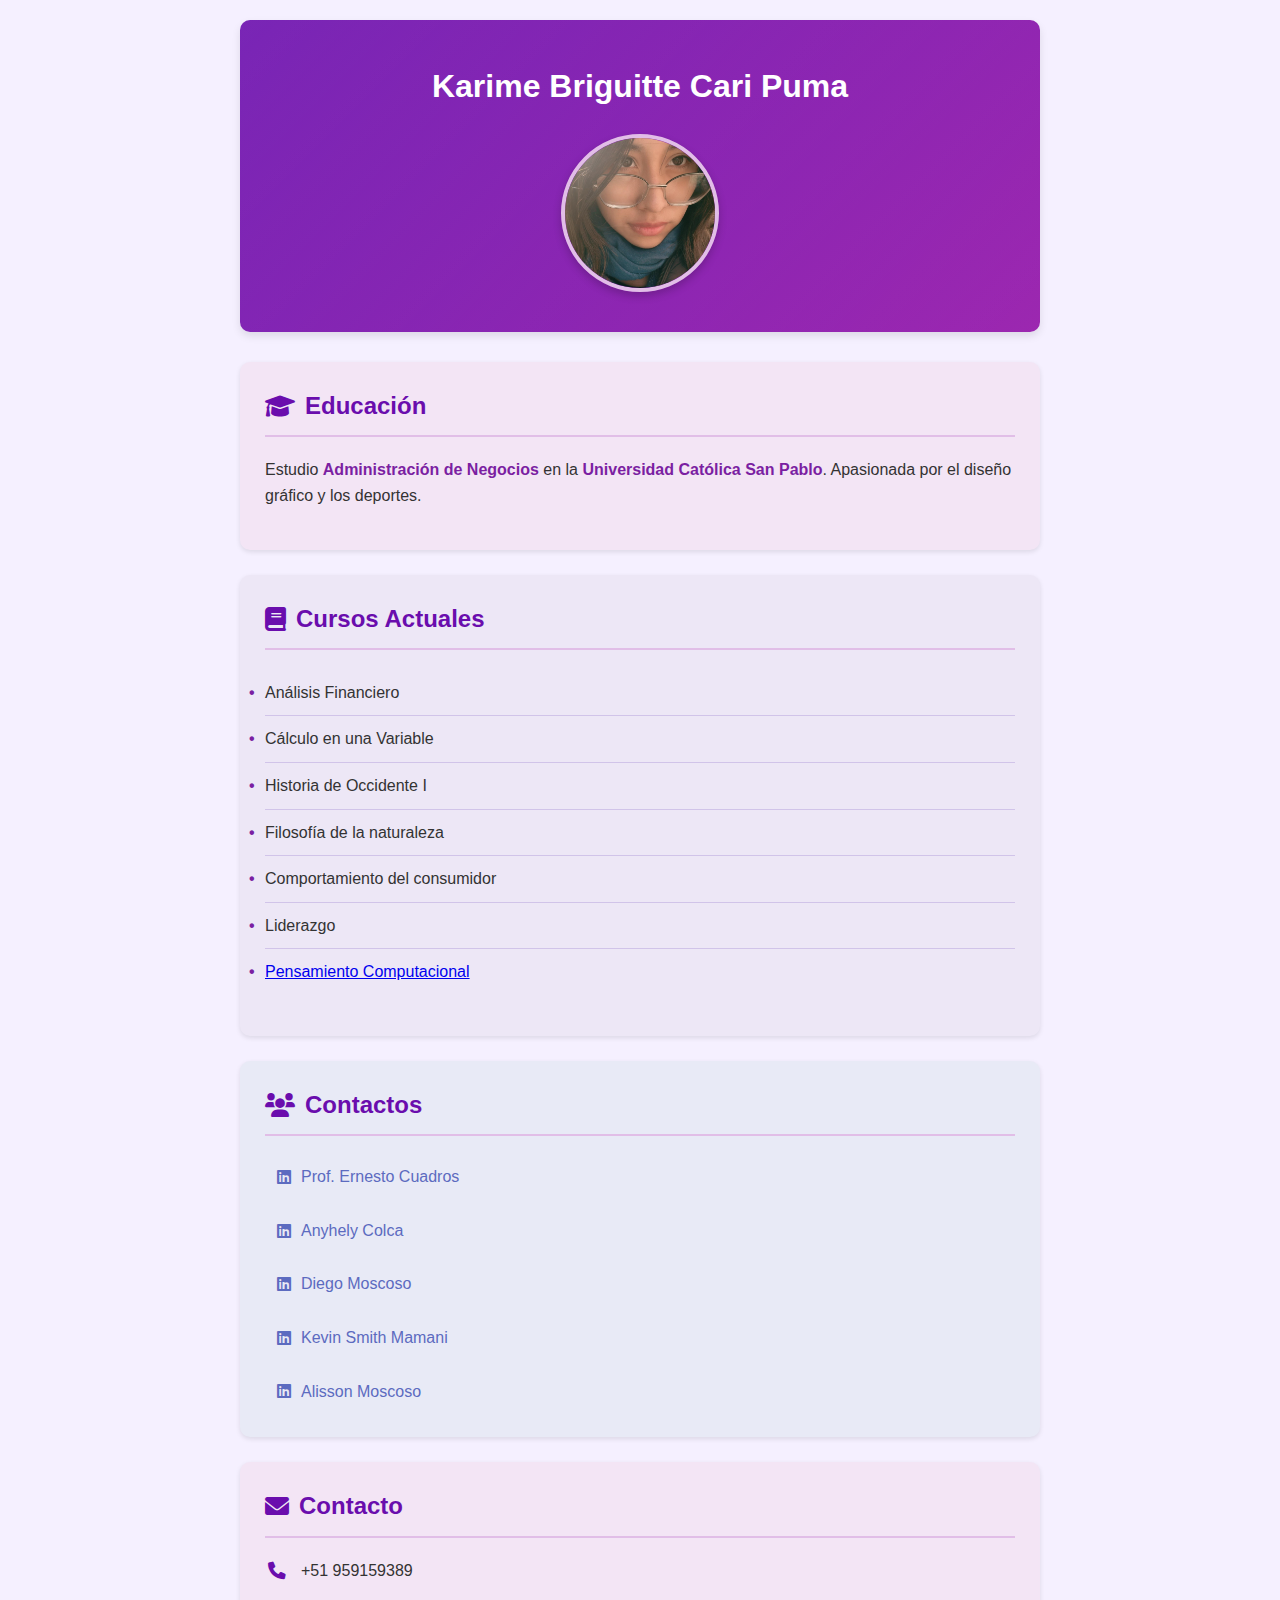
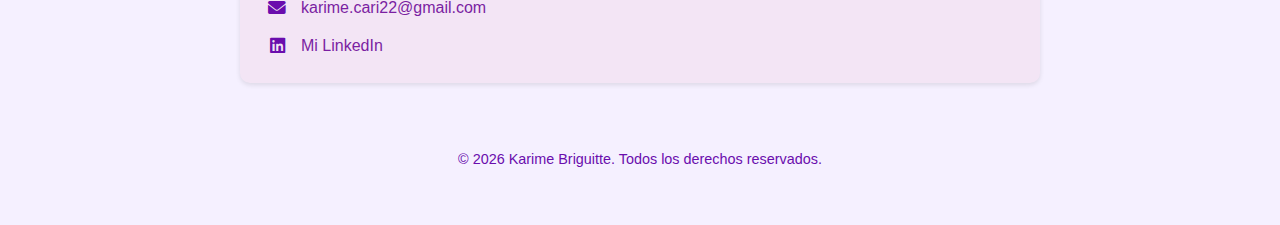
<file: index.html>
<!DOCTYPE html>
<html lang="es">
<head>
    <meta charset="UTF-8">
    <meta name="viewport" content="width=device-width, initial-scale=1.0">
    <title>Wevulutionz | Servicios Web y Tecnología</title>
    <meta name="description" content="Ofrecemos soluciones tecnológicas, diseño web y sistemas innovadores.">
    <link rel="stylesheet" href="style.css">
    <link rel="stylesheet" href="https://cdnjs.cloudflare.com/ajax/libs/font-awesome/6.0.0-beta3/css/all.min.css">
    <meta name="google-site-verification" content="lYM5VfxVQ6-WsnycUMMP2_dje0BuxHQGHDdwb-P3wDw" />
</head>
<body>
    <div class="container">
        <header>
            <h1>Karime Briguitte Cari Puma</h1>
            <div class="profile-pic">
                <img src="foto-perfil.jpg" alt="Foto de Karime">
            </div>
        </header>

        <section class="section education">
            <h2><i class="fas fa-graduation-cap"></i> Educación</h2>
            <p>Estudio <a href="https://ucsp.edu.pe/carreras/administracion-negocios/" target="_blank" rel="dofollow">Administración de Negocios</a> en la <a href="https://ucsp.edu.pe/" target="_blank" rel="dofollow">Universidad Católica San Pablo</a>. Apasionada por el diseño gráfico y los deportes.</p>
        </section>

        <section class="section courses">
            <h2><i class="fas fa-book"></i> Cursos Actuales</h2>
            <ul>
                <li>Análisis Financiero</li>
                <li>Cálculo en una Variable</li>
                <li>Historia de Occidente I</li>
                <li>Filosofía de la naturaleza</li>
                <li>Comportamiento del consumidor</li>
                <li>Liderazgo</li>
                <li><a href="https://www.linkedin.com/company/dc_ucsp/posts/?feedView=all" target="_blank" rel="dofollow">Pensamiento Computacional</a></li>
            </ul>
        </section>

        <section class="section contacts">
            <h2><i class="fas fa-users"></i> Contactos</h2>
            <div class="linkedin-links">
                <a href="https://www.linkedin.com/in/ecuadrosv/" target="_blank" rel="dofollow"><i class="fab fa-linkedin"></i> Prof. Ernesto Cuadros</a>
                <a href="https://anyh3ly.github.io/AnyhelyColcaMamani.github.io/" target="_blank" rel="dofollow"><i class="fab fa-linkedin"></i> Anyhely Colca</a>
                <a href="https://linkedin.com/in/diego-moscoso-292088358" target="_blank" rel="dofollow"><i class="fab fa-linkedin"></i> Diego Moscoso</a>
                <a href="https://www.linkedin.com/in/kevin-smith-mamani-arocutipa-047886331/" target="_blank" rel="dofollow"><i class="fab fa-linkedin"></i> Kevin Smith Mamani</a>
                <a href="https://www.linkedin.com/in/alisson-moscoso-motta-61b197359/?utm_source=share&utm_campaign=share_via&utm_content=profile&utm_medium=android_app" target="_blank" rel="dofollow"><i class="fab fa-linkedin"></i> Alisson Moscoso</a>
            </div>
        </section>

        <section class="section my-contact">
            <h2><i class="fas fa-envelope"></i> Contacto</h2>
            <div class="contact-info">
                <p><i class="fas fa-phone"></i> +51 959159389</p>
                <p><i class="fas fa-envelope"></i> <a href="mailto:karime.cari22@gmail.com">karime.cari22@gmail.com</a></p>
                <p><i class="fab fa-linkedin"></i> <a href="https://linkedin.com/in/karime-cari-puma-a74600357" target="_blank">Mi LinkedIn</a></p>
            </div>
        </section>

        <footer>
            <p>&copy; <span id="current-year"></span> Karime Briguitte. Todos los derechos reservados.</p>
        </footer>
    </div>

    <script>
        document.getElementById('current-year').textContent = new Date().getFullYear();
    </script>
</body>
</html>
</file>
<file: style.css>
/* Estilos generales */
body {
    font-family: 'Arial', sans-serif;
    line-height: 1.6;
    margin: 0;
    padding: 0;
    background-color: #f5f0ff;
    color: #333;
}

.container {
    max-width: 800px;
    margin: 0 auto;
    padding: 20px;
}

/* Encabezado */
header {
    text-align: center;
    margin-bottom: 30px;
    padding: 20px;
    background: linear-gradient(135deg, #6a0dad 0%, #9c27b0 100%);
    color: white;
    border-radius: 10px;
    box-shadow: 0 4px 8px rgba(0, 0, 0, 0.1);
    position: relative;
    overflow: hidden;
}

header::before {
    content: '';
    position: absolute;
    top: -10px;
    left: -10px;
    right: -10px;
    bottom: -10px;
    background: linear-gradient(135deg, rgba(255,255,255,0.1) 0%, rgba(255,255,255,0) 100%);
    z-index: 0;
    border-radius: 10px;
}

.profile-pic {
    margin: 20px auto;
    width: 150px;
    height: 150px;
    border-radius: 50%;
    border: 4px solid #e1bee7;
    overflow: hidden;
    box-shadow: 0 4px 8px rgba(0, 0, 0, 0.2);
    position: relative;
    z-index: 1;
}

.profile-pic img {
    width: 100%;
    height: 100%;
    object-fit: cover;
}

/* Secciones */
.section {
    background-color: white;
    padding: 25px;
    margin-bottom: 25px;
    border-radius: 10px;
    box-shadow: 0 2px 5px rgba(0, 0, 0, 0.1);
    transition: transform 0.3s ease, box-shadow 0.3s ease;
}

.section:hover {
    transform: translateY(-5px);
    box-shadow: 0 5px 15px rgba(0, 0, 0, 0.1);
}

.section h2 {
    color: #6a0dad;
    border-bottom: 2px solid #e1bee7;
    padding-bottom: 10px;
    margin-top: 0;
    display: flex;
    align-items: center;
    gap: 10px;
}

/* Educación */
.education {
    background-color: #f3e5f5;
}

.education a {
    color: #7b1fa2;
    text-decoration: none;
    font-weight: bold;
    transition: color 0.3s ease;
}

.education a:hover {
    color: #4a148c;
    text-decoration: underline;
}

/* Cursos */
.courses {
    background-color: #ede7f6;
}

.courses ul {
    list-style-type: none;
    padding: 0;
}

.courses li {
    padding: 10px 0;
    border-bottom: 1px solid #d1c4e9;
    display: flex;
    align-items: center;
}

.courses li::before {
    content: "•";
    color: #7b1fa2;
    font-weight: bold;
    display: inline-block;
    width: 1em;
    margin-left: -1em;
}

.courses li:last-child {
    border-bottom: none;
}

/* Contactos */
.contacts {
    background-color: #e8eaf6;
}

.linkedin-links {
    display: flex;
    flex-direction: column;
    gap: 12px;
}

.linkedin-links a {
    color: #5c6bc0;
    text-decoration: none;
    display: flex;
    align-items: center;
    gap: 10px;
    padding: 8px 12px;
    border-radius: 5px;
    transition: all 0.3s ease;
}

.linkedin-links a:hover {
    color: #3949ab;
    background-color: rgba(92, 107, 192, 0.1);
    transform: translateX(5px);
}

/* Mi contacto */
.my-contact {
    background-color: #f3e5f5;
}

.contact-info {
    display: flex;
    flex-direction: column;
    gap: 12px;
}

.contact-info p {
    margin: 0;
    display: flex;
    align-items: center;
}

.contact-info a {
    color: #7b1fa2;
    text-decoration: none;
    transition: color 0.3s ease;
}

.contact-info a:hover {
    color: #4a148c;
    text-decoration: underline;
}

.contact-info i {
    width: 24px;
    text-align: center;
    margin-right: 12px;
    color: #6a0dad;
    font-size: 1.1em;
}

/* Pie de página */
footer {
    text-align: center;
    padding: 20px;
    color: #6a0dad;
    font-size: 0.9em;
    margin-top: 30px;
}

/* Responsive */
@media (max-width: 600px) {
    .container {
        padding: 10px;
    }
    
    header {
        padding: 15px;
    }
    
    .section {
        padding: 20px;
    }
    
    .profile-pic {
        width: 120px;
        height: 120px;
    }
}
</file>
